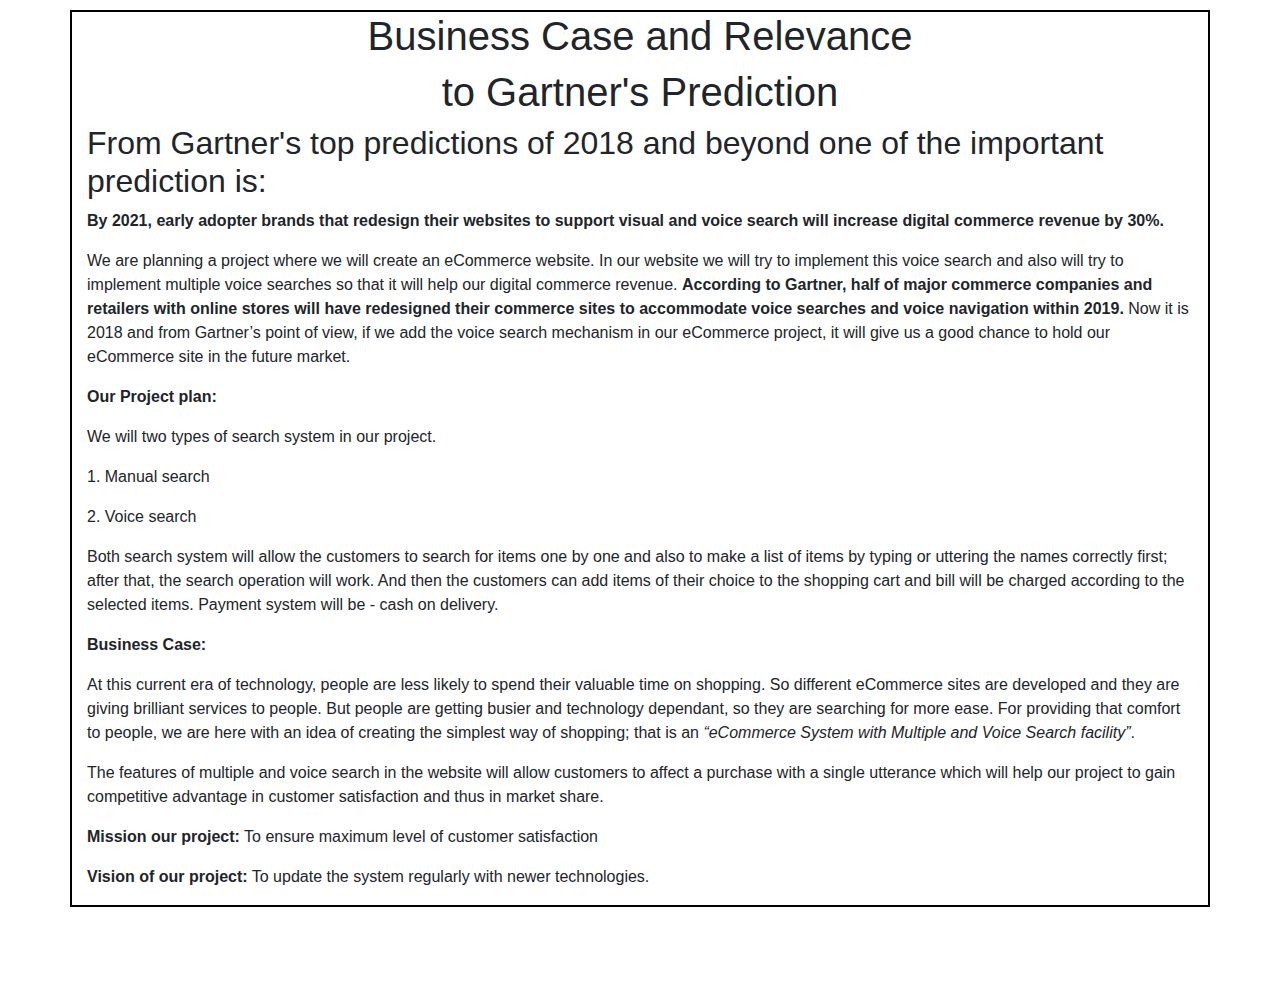
<file: Business Case and Relevance to Gartner's Prediction/index.html>
<!doctype html>
<html lang="en">
  <head>
    <!-- Required meta tags -->
    <meta charset="utf-8">
    <meta name="viewport" content="width=device-width, initial-scale=1, shrink-to-fit=no">

    <link rel="stylesheet" type="text/css" href="style.css">

    <!-- Bootstrap CSS -->
    <link rel="stylesheet" href="https://maxcdn.bootstrapcdn.com/bootstrap/4.0.0/css/bootstrap.min.css" integrity="sha384-Gn5384xqQ1aoWXA+058RXPxPg6fy4IWvTNh0E263XmFcJlSAwiGgFAW/dAiS6JXm" crossorigin="anonymous">

    <title>Business Case and Relevance to Gartner's Prediction</title>
  </head>
  <body>
    <div class="container">
      <h1>Business Case and Relevance</h1>
      <h1>to Gartner's Prediction</h1>
      <h2>From Gartner's top predictions of 2018 and beyond one of the important prediction is:</h2> 
      <p><b>By 2021, early adopter brands that redesign their websites to support visual and voice search will increase digital commerce revenue by 30%.</b></p>
      <p>We are planning a project where we will create an eCommerce website. In our website we will try to implement this voice search and also will try to implement multiple voice searches so that it will help our digital commerce revenue. <b>According to Gartner, half of major commerce companies and retailers with online stores will have redesigned their commerce sites to accommodate voice searches and voice navigation within 2019.</b> Now it is 2018 and from Gartner’s point of view, if we add the voice search mechanism in our eCommerce project, it will give us a good chance to hold our eCommerce site in the future market. </p>

      <p><b>Our Project plan:</b></p>
      <p>We will two types of search system in our project. </p>
          <p>1. Manual search</p>
          <p>2. Voice search</p>
      <p>Both search system will allow the customers to search for items one by one and also to make a list of items by typing or uttering the names correctly first; after that, the search operation will work. And then the customers can add items of their choice to the shopping cart and bill will be charged according to the selected items. Payment system will be - cash on delivery.</p>

      <p><b>Business Case:</b></p>
      <p>At this current era of technology, people are less likely to spend their valuable time on shopping. So different eCommerce sites are developed and they are giving brilliant services to people. But people are getting busier and technology dependant, so they are searching for more ease. For providing that comfort to people, we are here with an idea of creating the simplest way of shopping; that is an<i> <q>eCommerce System with Multiple and Voice Search facility</q></i>.</p>
      <p>The features of multiple and voice search in the website will allow customers to affect a purchase with a single utterance which will help our project to gain competitive advantage in customer satisfaction and thus in market share.</p> 

      <p><b>Mission our project:</b> To ensure maximum level of customer satisfaction</p>
      <p><b>Vision of our project:</b> To update the system regularly with newer technologies. </p>
    </div>
  </body>
</html>
</file>
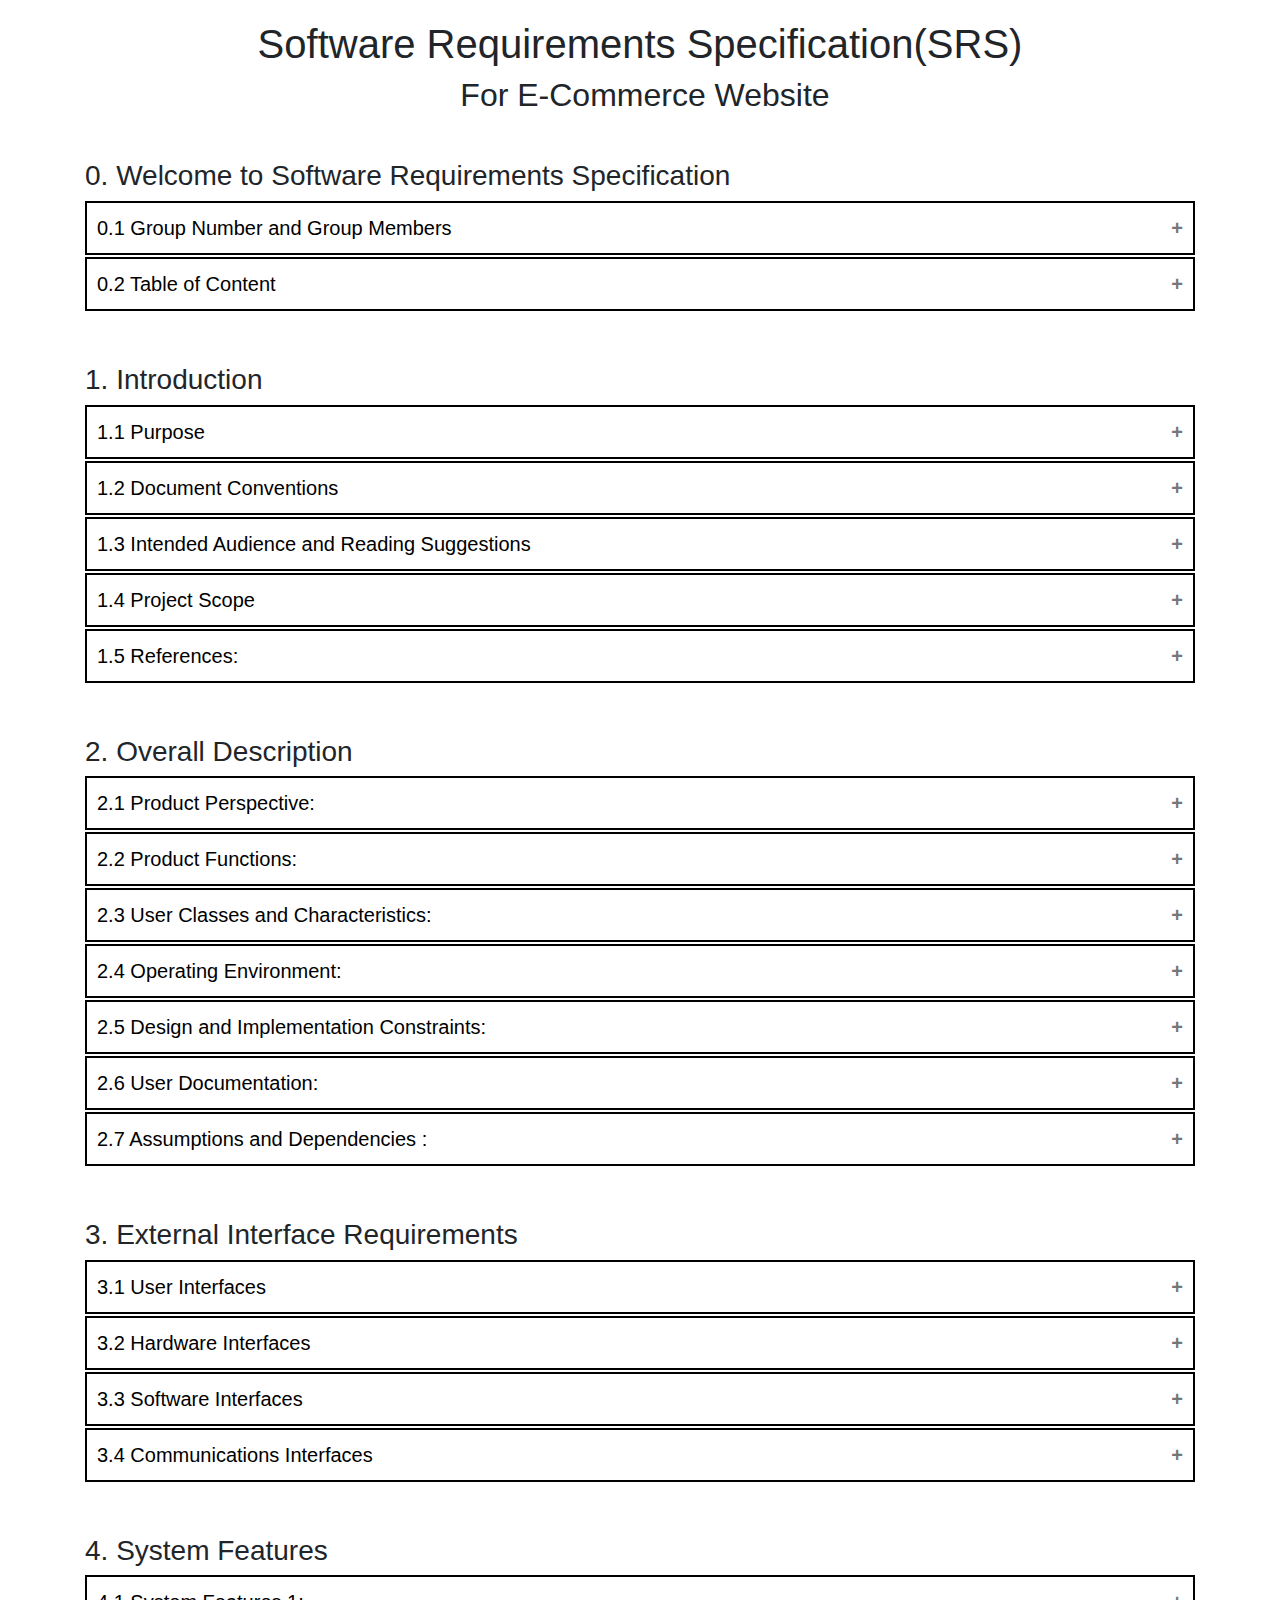
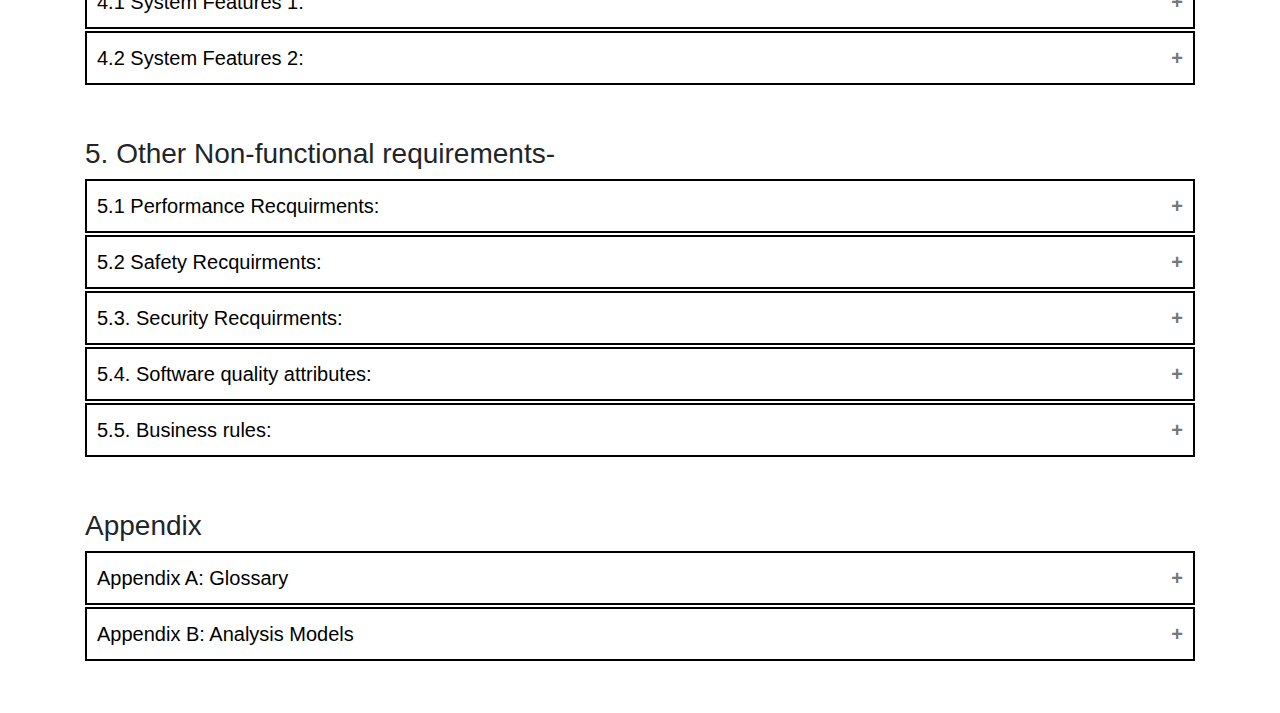
<file: SRS/index.html>
<!DOCTYPE html>
<html>
   <head>
      <meta charset="utf-8">
      <meta name="viewport" content="width=device-width, initial-scale=1, shrink-to-fit=no">
      <link rel="stylesheet" type="text/css" href="style.css">
      <!-- Bootstrap CSS -->
      <link rel="stylesheet" type="text/css" href="bootstrap-4.0.0-dist/css/bootstrap.css">
      <link rel="stylesheet" type="text/css" href="bootstrap-4.0.0-dist/css/bootstrap.min.css">
      <!--<link rel="stylesheet" href="https://maxcdn.bootstrapcdn.com/bootstrap/4.0.0/css/bootstrap.min.css" integrity="sha384-Gn5384xqQ1aoWXA+058RXPxPg6fy4IWvTNh0E263XmFcJlSAwiGgFAW/dAiS6JXm" crossorigin="anonymous"> -->
      <title>E-Commerce website SRS</title>
   </head>
   <body>
      <h1>Software Requirements Specification(SRS)</h1>
       <h2>For E-Commerce Website</h2>


      <!-- Section 0 starts here.-->
      <div class="container">
         <h3>0. Welcome to Software Requirements Specification</h3>
         <button class="accordion">0.1 Group Number and Group Members </button>
         <div class="panel">
            <p>This is Group-1 and the group members name are given below with their id.</p>
            <table class="table">
              <tr>
                <th>Name</th>
                <th>ID</th>
              </tr>
              <tr>
                <td>Polash Chakrabarty</td>
                <td>1520579042</td>
              </tr>
              <tr>
                <td>Tasmia Rahman Shahidi</td>
                <td>1521367642</td>
              </tr>
              <tr>
                <td>Safin Mahmud</td>
                <td>1510903642</td>
              </tr>
              <tr>
                <td>Jannatun Nur-E Rukshana</td>
                <td>1511767642</td>
              </tr>
              <tr>
                <td>Muntaha Kabir</td>
                <td>1430243642</td>
              </tr>
              <tr>
                <td>Syeda Anika Rehenuma</td>
                <td>1120630042</td>
              </tr>
              <tr>
                <td>Nazmus Shakib</td>
                <td>1511336042</td>
              </tr>
            </table>
         </div>
         <button class="accordion">0.2 Table of Content </button>
         <div class="panel">
            <ol>
              <li>Introduction</li>
               <ul>
                <li>1.1 Purpose</li>
                <li>1.2 Document Conventions</li>
                <li>1.3 Intended Audience and Reading Suggestions</li>
                <li>1.4 Project Scope</li>
                <li>1.5 References</li>
                </ul>
              <li>Overall Description</li>
                <ul>
                <li>2.1 Product Perspective</li>
                <li>2.2 Product Functions</li>
                <li>2.3 User Classes and Characteristics</li>
                <li>2.4 Operating Environment</li>
                <li>2.5 Design and Implementation Constraints</li>
                <li>2.6 User Documentation</li>
                <li>2.7 Assumptions and Dependencies</li>
                </ul>
              <li>External Interface Requirements</li>
               <ul>
                <li>3.1  User Interfaces</li>
                <li>3.2 Hardware Interfaces</li>
                <li>3.3 Software Interfaces</li>
                <li>3.4 Communications Interfaces</li>
                </ul>
              <li>System Features</li>
               <ul>
                <li>4.1 System Features 1</li>
                <li>4.2 System Features 2</li>
                </ul>
              <li>Other Non-functional requirements</li>
               <ul>
                <li>5.1 Performance Recquirments</li>
                <li>5.2 Safety Recquirments</li>
                <li>5.3. Security Recquirments</li>
                <li>5.4. Software quality attributes</li>
                <li>5.5. Business rules</li>
                </ul>
              <li>Appendix</li>
               <ul>
                <li>Appendix A: Glossary</li>
                <li>Appendix B: Analysis Models</li>
                </ul>      
            </ol>
         </div>
       </div>
      <!-- Section 0 ends here.-->
      <!-- Section 1 Introduction starts here.-->
      <div class="container">
         <h3>1. Introduction </h3>
         <button class="accordion">1.1 Purpose </button>
         <div class="panel">
            <p>This document is meant to delineate the features of eCommerce website. The purpose of the document is to collect and analyze all assorted ideas that have come
               up to define the system, its requirements with respect to consumers. In short, the purpose of
               this SRS document is to provide a detailed overview of our eCommerce website, its parameters
               and goals.It is intended to provide complete solutions for vendors as well as customers through a single get way using the internet. It will enable vendors to setup online shops,customer to browse through the shop and purchase them online without having to visit the shop physically. he
               administration module will enable a system administrator to approve and maintain various lists of shop category.
            </p>
         </div>
         <button class="accordion">1.2 Document Conventions </button>
         <div class="panel">
            <p>We use standard HTML for writing and MockFlow for designing website wireframe.</p>
         </div>
         <button class="accordion">1.3 Intended Audience and Reading Suggestions </button>
         <div class="panel">
            <p>We are making this document by keeping in mind different types of readers. This document will be useful for different audience in various ways.</p>
            <table class="sec_3_table">
               <tr>
                  <th>Audience</th>
                  <th>Use</th>
               </tr>
               <tr>
                  <td>Developers</td>
                  <td>They will use this documents for guidance for design and implemetation phase.</td>
               </tr>
               <tr>
                  <td>Administrator</td>
                  <td>They will see the constraints all cover properly.Time and cost is within limits or not.</td>
               </tr>
               <tr>
                  <td>Marketing Staff</td>
                  <td>They can use this document to make advertisements for this web store because by reading this document they will know what the system will do? How this system is different from others.</td>
               </tr>
               <tr>
                  <td>Users</td>
                  <td>They can ensure there self by reading the SRS that their needs being met in the webstore or not.</td>
               </tr>
               <tr>
                  <td>Testers</td>
                  <td>They will test the implementation of the project according to the SRS base.</td>
               </tr>
               <tr>
                  <td>Documentatio Writer</td>
                  <td>They will use this document during the documentation of the project. It will be reallyhelpful for them.</td>
               </tr>
            </table>
         </div>
         <button class="accordion">1.4 Project Scope </button>
         <div class="panel">
            <ol>
               <li>We will provide the best functionality of most popular eCommerce website like Amazon, Alibaba etc.</li>
               <li>Our online shopping site will be available 24 hours a day and 7 days in a week. There will be partially maintenance for once a week.</li>
               <li>Our primary objective is to facilitate the customer. Through online shopping they will save a lot of time.</li>
               <li>Different companies (especially new one) will get chance of cheap advertising.</li>
               <li>Companies will no need to have extra stock. They can able to make products on demand.</li>
               <li>We will guide user to buy good products through our online help system.</li>
               <li>We will provide normal search, voice search and multi-voice search to make the shopping more convenient for our customer.</li>
               <li>We will provide excellent security for user details especially for credit card numbers.</li>
               <li>We will also provide different survey, reports that show different companies performance details.</li>
               <li>We will manage customer accounts.</li>
               <li>We will provide easy registration via Facebook or Gmail account.</li>
               <li>We will maintain database for different users.</li>
            </ol>
         </div>
         <button class="accordion">1.5 References: </button>
         <div class="panel">
            <p>IEEE. IEEE Std 830-1998 IEEE Recommended Practice for Software Requirements
               Specifications
            </p>
            <p>IEEE Computer Society, 1998</p>
         </div>
      </div>
      <!-- Section 1 Introduction ends here.-->
      <!-- Section 2 Overall Description starts here.-->
      <div class="container">
         <h3>2. Overall Description</h3>
         <button class="accordion">2.1 Product Perspective:</button>
         <div class="panel">
            <p>This product is for the person who wants to buy the product easily without any difficulties. This product aimed toward the customer who don’t want to visit the shop as he might don’t get time for that or might not interested in visiting there and dealing with lot of formalities.</p>
         </div>
         <button class="accordion">2.2 Product Functions:</button>
         <div class="panel">
            <p>This should support this:-</p>
            <img src="image/user-case diagram.jpg" class="img-thumbnail" alt="UML-diagram">
         </div>
         <button class="accordion">2.3 User Classes and Characteristics:</button>
         <div class="panel">
            <p> User should be familiar with the terms like </p>
            <ol>
               <li>Login</li>
               <li>Register</li>
               <li>Order system</li>
               <li>Payment system</li>
            </ol>
         </div>
         <button class="accordion">2.4 Operating Environment:</button>
         <div class="panel">
            <ol>
               <li><b>Operating System:</b> Ubuntu, Linux Mint, Solus, Debian; Windows 7,8,10 and Android 5.0,6.0, 7.0, 7.1, 8.0, 8.1</li>
               <li>
                  <b>Hardware Platform:</b> Android using devices should have minimum memory requirement of 512 MB RAM
                  <p>2.1. A microphone to enable voice input</p>
               </li>
            </ol>
         </div>
         <button class="accordion">2.5 Design and Implementation Constraints:</button>
         <div class="panel">
            <ul>
               <li><b>Tools: </b>the website will contain HTML files, images, videos, flash files, databases</li>
               <li><b>Time: </b>The time required to develop the website and the android app may exceed the estimated schedule if-</li>
               <ul>
                  <li># further feature requests after the initial design stages</li>
                  <li># hardware changes that impact performance etc.</li>
               </ul>
               <li><b>Agreement: </b>Customers will be informed and customer agreement will be made before registration for recording the microphone while using the voice search. </li>
            </ul>
         </div>
         <button class="accordion">2.6 User Documentation:</button>
         <div class="panel">
            <p>This is to help the users (Admin and customer level) to maintain, update and use the ecommerce website easily.</p>
            <p><b>Admin Level:</b></p>
            <ul>
               <li> <b>1. Login: </b> need to type a user name and password, and then select user type “Admin” for login to the site as an admin.</li>
               <li> <b>2. The Admin Area: </b>can make changes; add or remove new products, check for orders, and anything related to the website here.</li>
               <li> <b>3. Logout: </b>After finishing work, can logout from the site clicking the logout button at the right upper corner.</li>
            </ul>
            <p><b>Customer level:</b></p>
            <ul>
               <li> <b>1. Registration:</b> If customer wants to buy the product then he/she must Be registered, unregistered user can’t go to the shopping cart.</li>
               <li> <b>2. Login:</b> Customer have to login to the system by entering valid user name and password for the shopping.</li>
               <li> <b>3. Make list:</b> Customers can make the list of required products in the search option and the searched items with all available types and details will be appeared in the screen.</li>
               <li> <b>4. Voice search:</b> Customers can make the list by just uttering the names of the products properly.</li>
               <li> <b>5. Changes to Cart:</b> Customer can make order or cancel order of the product from the shopping cart.</li>
               <li> <b>6. Payment:</b> In this system we are dealing the mode of payment by Cash. We will extend this to credit card, debit card etc in the future.</li>
               <li> <b>7.  Logout:</b> After ordering or surfing for the product customer has to logout.</li>
               <li> <b>8. Report Generation:</b> After ordering for the product, the system will sent one copy of the bill to the customer’s Email-address and another one for the system data base.</li>
            </ul>
         </div>
         <button class="accordion">2.7 Assumptions and Dependencies :</button>
         <div class="panel">
            <p>Working of the product needs Internet Connection.</p>
         </div>
      </div>
      <!-- Section 2 Overall Description ends here.-->
      <!-- Section 3 External Interface Requirements starts here.-->
      <div class="container">
         <h3>3. External Interface Requirements</h3>
         <button class="accordion">3.1  User Interfaces</button>
         <div class="panel">
            <p>Various interfaces for the product could be-</p>
            <ol>
               <li>
                  <p>Login Page</p>
               </li>
               <img src="image/Login_wireframe.png" class="img-thumbnail" alt="Login">
               <li>
                  <p>Registration Form</p>
               </li>
               <img src="image/Registration_wireframe.png" class="img-thumbnail" alt="Registration_wireframe">
               <li>
                  <p>There will be a screen displaying information
                     about product that the shop having.
                  </p>
               </li>
               <img src="image/shopping_list.png" class="img-thumbnail" alt="shopping_list">
               <li>
                  <p>If the customers select the add to cart button
                     then another screen of shopping cart will be
                     opened.
                  </p>
               </li>
               <img src="image/Checkout.png" class="img-thumbnail" alt="Checkout">
            </ol>
         </div>
         <button class="accordion">3.2 Hardware Interfaces</button>
         <div class="panel">
            <p>Since the application must run over the internet, all the hardware shall require to connect
               internet will be hardware interface for the system. As for e.g. Modem, WAN – LAN, Ethernet
               Cross-Cable.
            </p>
         </div>
         <button class="accordion">3.3 Software Interfaces</button>
         <div class="panel">
            <p>During our system development, we have to design both static and dynamic website
               interfaces, create website functions and a database system, edit photos and pictures, and
               print out reports, so its has a set of software requirements.
            </p>
            <p>The following are needed requirements.</p>
            <ol>
               <li>Operating System: Windows/Linux/Mac any OS which
                  supports networking.
               </li>
               <li>Python</li>
               <li>Django Framework.</li>
               <li>PostgreSQL</li>
               <li>Docker</li>
               <li>Web browser.</li>
            </ol>
         </div>
         <button class="accordion">3.4 Communications Interfaces</button>
         <div class="panel">
            <p>The two parties should be connected by LAN or
               WAN for the communication purpose.
            </p>
         </div>
      </div>
      <!-- Section 3 External Interface Requirements ends here.-->
      <!-- Section 4 System Features starts here.-->
      <div class="container">
         <h3>4. System Features </h3>
         <button class="accordion">4.1 System Features 1:</button>
         <div class="panel">
            <h3>Functional requirements-</h3>
            <ol>
               <li> <b>Registration:</b> For buying products, customer has to registered. Otherwise he/she is unable to buy products.</li>
               <li> <b>Login:</b> For shopping, customers need to use a valid user userID and password for login to the system.</li>
               <li> <b>Add to cart:</b> For buying products, customer select the products what they need and add to his/her cart for order.</li>
               <li> <b>Voice Search:</b> For selecting items for buying, customer can search products using voice search system instead of typing.</li>
               <li> <b>Multiple search:</b> Multiple search means, customer can search different types of products from different section at a time.</li>
               <li> <b>Show total price of products:</b> After adding the products what customer select, the system will show a total price list of shopping which are in the cart.</li>
               <li> <b>Add delivery charge:</b> With the total price list of the products, add the delivery charge.</li>
               <li> <b>Payment System:</b> For payment, we initially deal with the system of cash on delivery. But later we will extend this system to credit card, debit card, bkash etc.</li>
               <li> <b>Logout:</b> After finishing all the process step by step for shopping, customer has to logout from the system.</li>
            </ol>
         </div>
         <button class="accordion">4.2 System Features 2:</button>
         <div class="panel">
          <p>N/A</p>
         </div>
      </div>
      <!-- Section 4 System Features ends here.-->
      <!-- Section 5 Other Nonfunctional Requirements starts here.-->
      <div class="container">
         <h3>5. Other Non-functional requirements-</h3>
         <button class="accordion">5.1 Performance Recquirments:</button>
         <div class="panel">
            <p>To maintain an allowable maximum speed for the system for maximum usage of the customer, any number of customers can access the system at any time in that speed.</p>
         </div>
         <button class="accordion">5.2 Safety Recquirments:</button>
         <div class="panel">
            <p>The application will not affect data stored outside of its server nor will it affect any other web applications. It cannot cause any damage to the phone or its internal components. The only potential safety concern associated with this application applies to virtually all handset apps. This app should not be used while operating a vehicle or in any other situation where the user's attention must be focused elsewhere. </p>
         </div>
         <button class="accordion">5.3. Security Recquirments:</button>
         <div class="panel">
            <p>Since this software will be hosted on erver, all the user data will be kept on the server. Product should be able to protect privacy of user data. Workspace of the user should only be
               accessed through user own credentials and any other user should not be able to access to the user
               private data.
            </p>
            <p>Since execution will also be done in the machine in the server, user should be restricted in
               terms of user rights. User should only access to his own workspace and should not access to any
               other workspace with the programs they run on the server. Also rights of the user should be
               restricted so that user can not harm to system by the programs they run or by the commands they
               run on terminal.
            </p>
            <p>Since all the data will be transferred on the web, system should also use an encryption and
               decryption mechanism only intended user can decode the data and work on the data. 
            </p>
         </div>
         <button class="accordion">5.4. Software quality attributes:</button>
         <div class="panel">
            <p>This software is easy to use for both developers and customers. Some important attributes of our software are that it is secured, usable, available, well performed. Some other attributes that we worked on are scalability, robustness, operability, maintainability.  We also worked on voice search so that illiterate people can use it. We emphasized more on simplicity rather than superiority so that common people find it easy to use. </p>
         </div>
         <button class="accordion">5.5. Business rules:</button>
         <div class="panel">
            <p>Our software will be built in such a way that it will be reliable to all. Security is our main concern so that it doesn't make any mistake and in case of an error it will have a system so that our customers can get refund. We will also ensure that our customers and salesman both can easily solve a transaction error. Our voice search system will be based on Asian accent so that common people don't find any problem to select their product. If possible we will add suggestions to the voice search. </p>
         </div>
       </div>
         <!-- Section 5 Other Nonfunctional Requirements ends here.-->
         <!-- Section Appendix starts here.-->
         <div class="container">
            <h3>Appendix</h3>
            <button class="accordion">Appendix A: Glossary </button>
            <div class="panel">
               <table class="sec_3_table">
                  <tr>
                     <th>Term</th>
                     <th>Description</th>
                  </tr>
                  <tr>
                     <td>SRS</td>
                     <td>Software Requirement Specification.</td>
                  </tr>
                  <tr>
                     <td>eCommerce</td>
                     <td>Electronic Commerce, commonly known as eCommerce or e-commerce or e-business consists of buying and selling of products or goods and services  over electronic system such as Internet and other computer networks.</td>
                  </tr>
                  <tr>
                     <td>Customer</td>
                     <td>People who will purchase from this ecommerce system.</td>
                  </tr>
                  <tr>
                     <td>Administrator</td>
                     <td>The vendor who will purchase this ecommerce website for their business and maintain the site.</td>
                  </tr>
                  <tr>
                     <td>Website Wireframe</td>
                     <td>: A visual guide that represents the frame work of a website.</td>
                  </tr>
                  <tr>
                     <td>HTML</td>
                     <td>(Hypertext Markup Language)Standard markup language for creating web pages and web applications.</td>
                  </tr>
                  <tr>
                     <td>MockFlow</td>
                     <td>A tool for designing User Interface blueprints for Websites and APPs.</td>
                  </tr>
                  <tr>
                     <td>Normal search</td>
                     <td>Typing single search items or typing item list (multiple searches at a time) for search in the search menu.</td>
                  </tr>
                  <tr>
                     <td>Voice search</td>
                     <td>Searching an item or list of item at a time by uttering the item names properly.</td>
                  </tr>
                  <tr>
                     <td>Operating System</td>
                     <td>The software program of a computer or mobile devices that manages the hardware and software of the device to run this  website.</td>
                  </tr>
                  <tr>
                     <td>Hardware Platform</td>
                     <td>The set of compatible hardware that will enable this service run on the device.</td>
                  </tr>
                  <tr>
                     <td>Modem</td>
                     <td>A network hardware device.</td>
                  </tr>
                  <tr>
                     <td>WAN-LAN</td>
                     <td>(Wide Area Network and Local Area Network) Computer networks that interconnect computers over a large area and limited area respectively.</td>
                  </tr>
                  <tr>
                     <td>Ethernet Cross-Cable</td>
                     <td>Network technology that connect computing devices together directly.</td>
                  </tr>
                  <tr>
                     <td>Server</td>
                     <td>A program that processes requests and deliver data to another electronic device (computer or mobile device) over internet or a local network.</td>
                  </tr>
               </table>
            </div>
            <button class="accordion">Appendix B: Analysis Models</button>
            <div class="panel">
               <p>User-Case Diagram</p>
               <img src="image/user-case diagram.jpg" class="img-thumbnail" alt="User-Case Diagram">
            </div>
         </div>
         <!-- Appendix ends here.-->
      
      <script>
         var acc = document.getElementsByClassName("accordion");
         var i;
         
         for (i = 0; i < acc.length; i++) {
           acc[i].addEventListener("click", function() {
             this.classList.toggle("active");
             var panel = this.nextElementSibling;
             if (panel.style.maxHeight){
               panel.style.maxHeight = null;
               panel.style.border = null;
             } else {
               panel.style.maxHeight = panel.scrollHeight + 30 + "px";
               panel.style.border = 2 + "px solid black";
             } 
           });
         }
      </script>
      <!-- Optional JavaScript -->
      <!-- jQuery first, then Popper.js, then Bootstrap JS 
         <script src="https://code.jquery.com/jquery-3.2.1.slim.min.js" integrity="sha384-KJ3o2DKtIkvYIK3UENzmM7KCkRr/rE9/Qpg6aAZGJwFDMVNA/GpGFF93hXpG5KkN" crossorigin="anonymous"></script>
         <script src="https://cdnjs.cloudflare.com/ajax/libs/popper.js/1.12.9/umd/popper.min.js" integrity="sha384-ApNbgh9B+Y1QKtv3Rn7W3mgPxhU9K/ScQsAP7hUibX39j7fakFPskvXusvfa0b4Q" crossorigin="anonymous"></script>
         <script src="https://maxcdn.bootstrapcdn.com/bootstrap/4.0.0/js/bootstrap.min.js" integrity="sha384-JZR6Spejh4U02d8jOt6vLEHfe/JQGiRRSQQxSfFWpi1MquVdAyjUar5+76PVCmYl" crossorigin="anonymous"></script> -->
   </body>
</html>
</file>
<file: Business Case and Relevance to Gartner's Prediction/style.css>
p{
	font-size: 16px;
}
h1 {
  text-align: center;
  margin: 35px;
}
.container{
	margin: 10px 50px 100px 50px;
	border: 2px solid black;
}
</file>
<file: SRS/style.css>
h1{
    text-align: center;
    padding: 20px 0 0px 0;
}
h2{
   text-align: center;
   padding: 0px 0 25px 10px;  
}
h3{
    font-size: 30px;
}
p{
    font-size: 20px;
    padding: 5px;
}

.accordion {
    background-color: white;
    color: black;
    cursor: pointer;
    padding: 10px;
    width: 100%;
    border: 2px solid black;
    text-align: left;
    outline: none;
    font-size: 20px;
    transition: 0.4s;
    margin-bottom: 2px;
}

.active, .accordion:hover {
    background-color: black;
    color:white;
}

.accordion:after {
    content: '\002B';
    color: #777;
    font-weight: bold;
    float: right;
    margin-left: 5px;
}

.active:after {
    content: "\2212";
}

.panel {
    padding: 0 20px;
    background-color: white;
    max-height: 0;
    overflow: hidden;
    transition: max-height 0.2s ease-out;
    margin-bottom: 0px;
}

.container{
    margin-top: 20px;
    margin-bottom: 50px;
}
ul,ol{
    font-size: 20px;
}
ul{
    list-style-type: none;
}
img{
    margin:30px 0 30px 0px;
}
.sec_3_table{
    font-family: arial, sans-serif;
    border-collapse: collapse;
    width: 100%;
}
.sec_3_table td, th{
    border: 1px solid #dddddd;
    text-align: left;
    padding: 8px;
}
.sec_3_table tr:nth-child(even){
     background-color: #dddddd;
}
.table {
    font-family: arial, sans-serif;
    border-collapse: collapse;
    width: 100%;
}

.table td, th {
    border: 1px solid #dddddd;
    text-align: left;
    padding: 8px;
}

.table tr:nth-child(even) {
    background-color: #dddddd;
}
.customers {
    font-family: "Trebuchet MS", Arial, Helvetica, sans-serif;
    border-collapse: collapse;
    width: 100%;
}

.customers td, #customers th {
    border: 1px solid #ddd;
    padding: 8px;
}

.customers tr:nth-child(even){background-color: #f2f2f2;}

.customers tr:hover {background-color: #ddd;}
</file>
